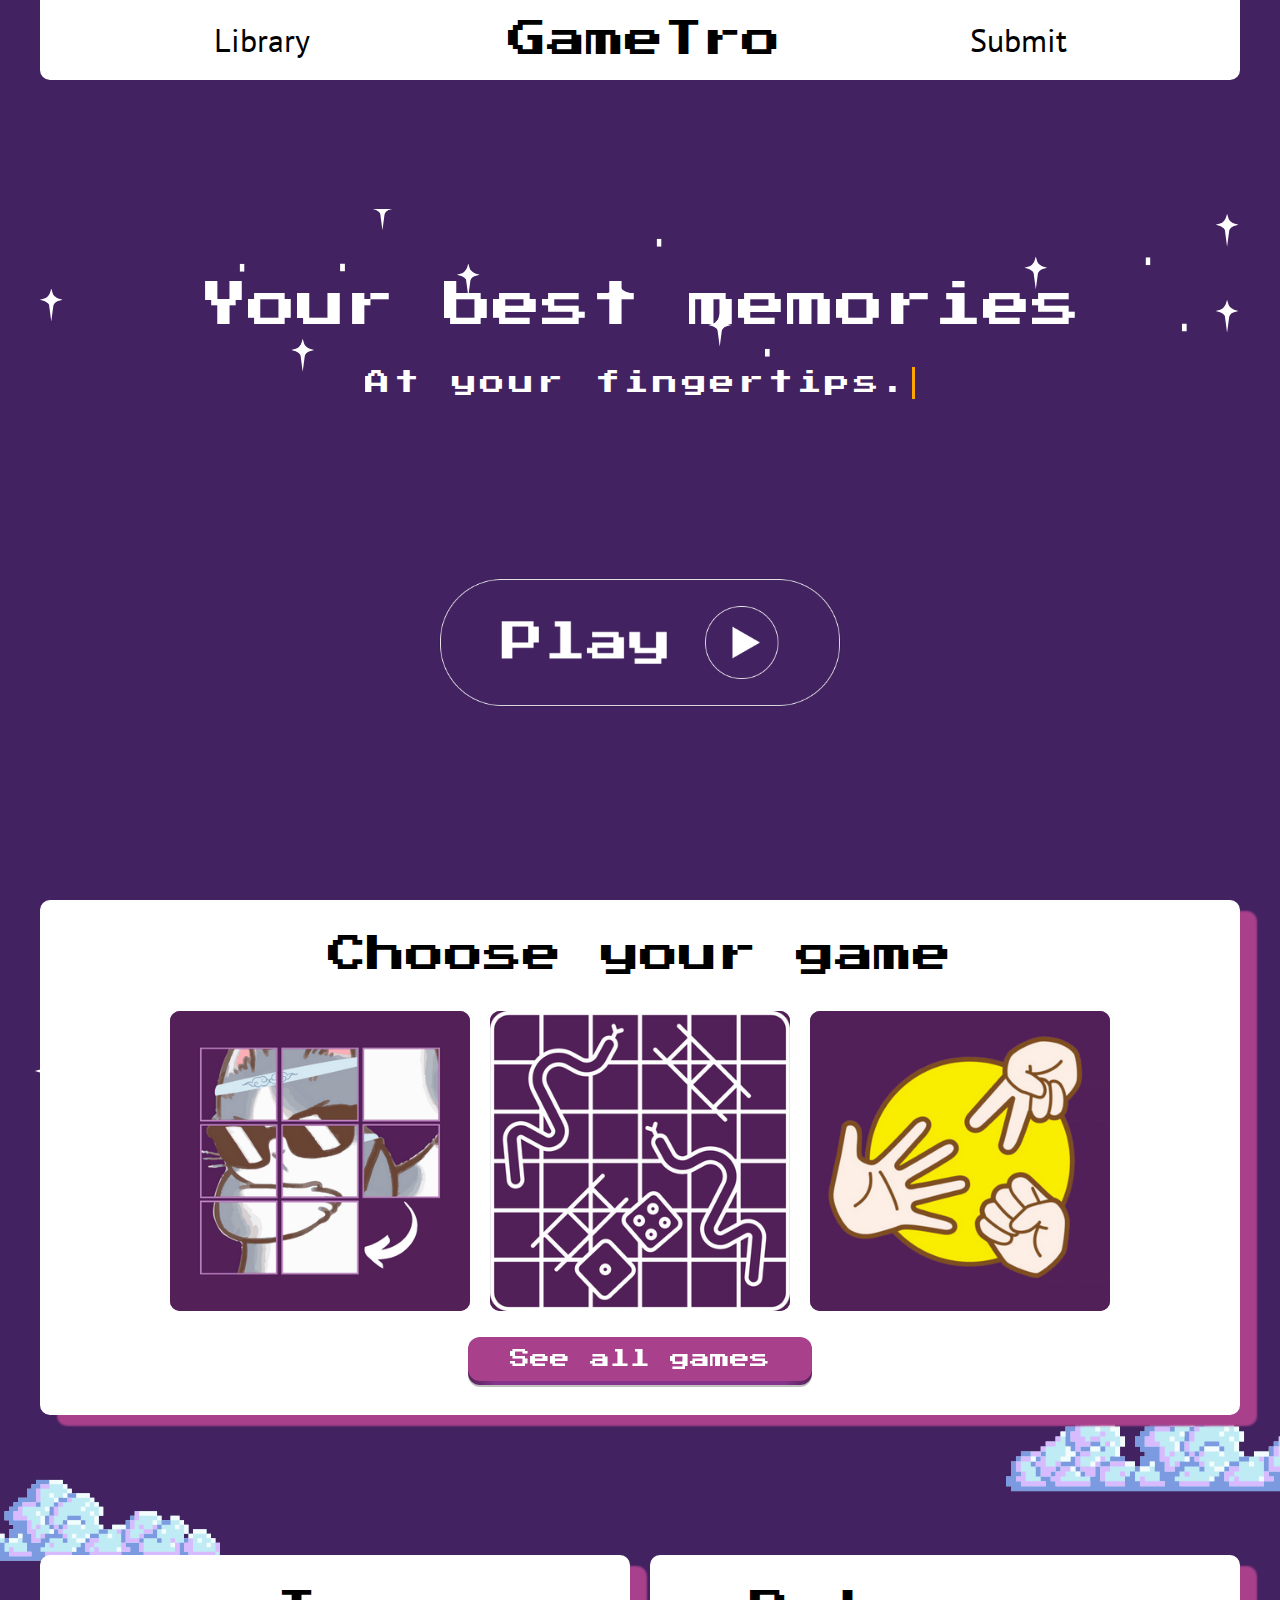
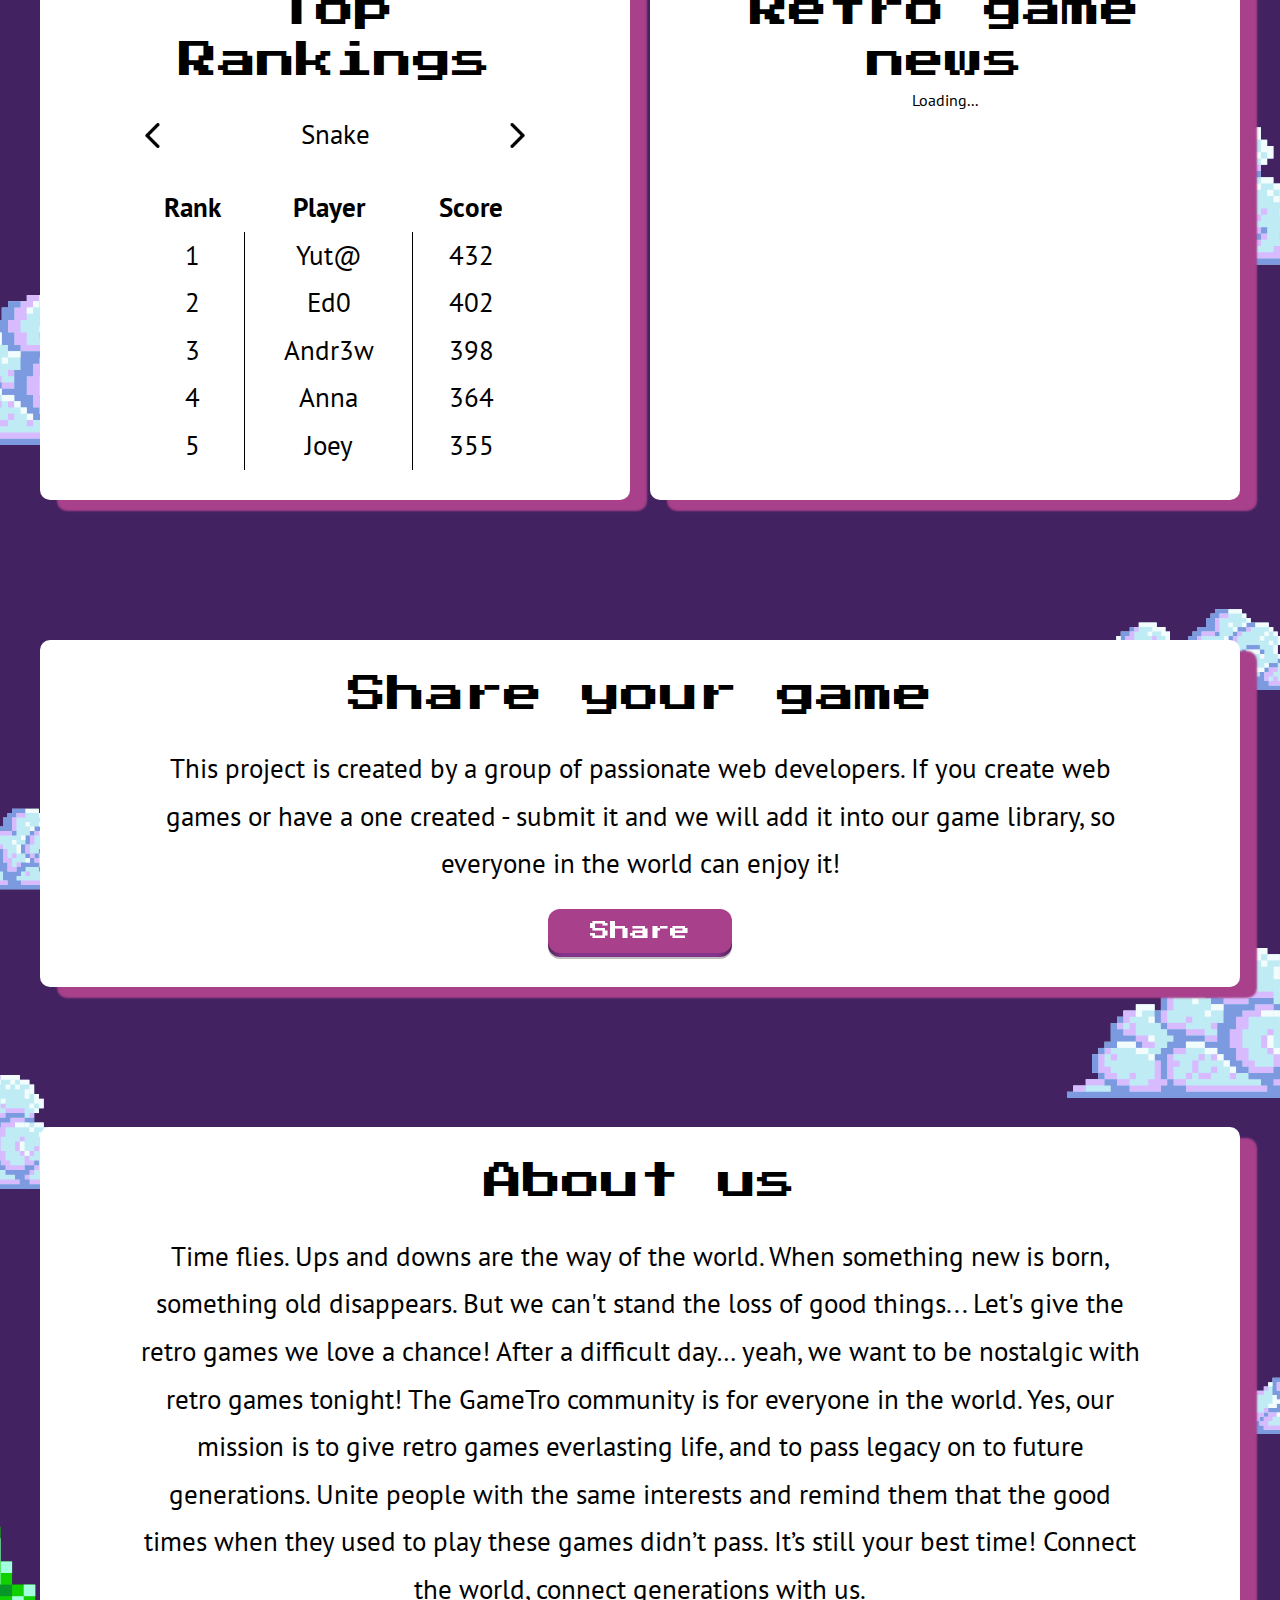
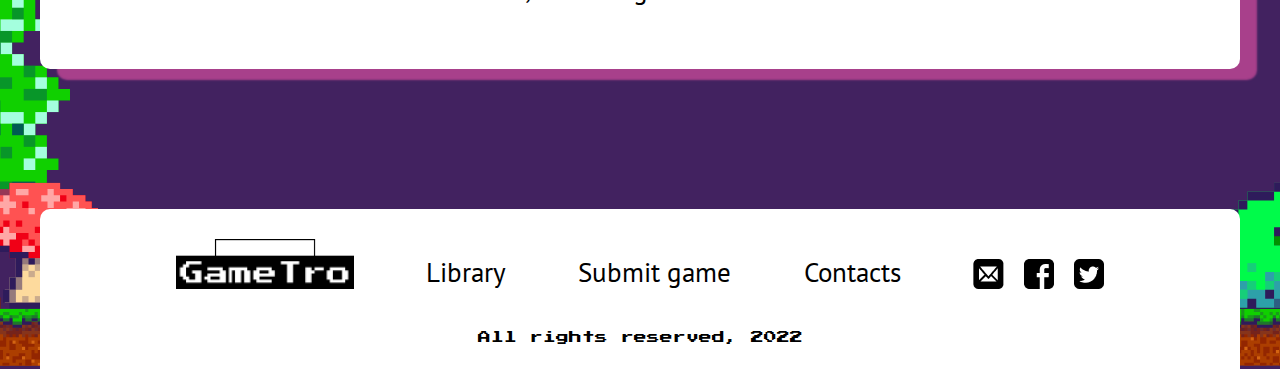
<file: index.html>
<!DOCTYPE html>
<html lang="en">

<head>
    <meta charset="UTF-8">
    <meta http-equiv="X-UA-Compatible" content="IE=edge">
    <meta name="viewport" content="width=device-width, initial-scale=1">
    <!-- AUTHORS -->
    <meta name="email" content="mois0044@algonquinlive.com">
    <meta name="author1" content="Eduardo Manotas">
    <meta name="author2" content="Yuta Akeno">
    <meta name="author3" content="Andriy Moiseyenko">
    <!-- FONTS -->
    <link rel="preconnect" href="https://fonts.googleapis.com">
    <link rel="preconnect" href="https://fonts.gstatic.com" crossorigin>
    <link href="https://fonts.googleapis.com/css2?family=PT+Sans:wght@400;700&family=Press+Start+2P&display=swap"
        rel="stylesheet">
    <!-- CSS -->
    <link rel="stylesheet" href="style.css">
    <title>Main | GameTro</title>

    <script src="./allGames_index.js" defer></script>

</head>

<body>

    <div class="container">
        <!-- Navigation bar -->

        <nav class="header">

            <!-- Hamburger icon -->
            <input class="side-menu" type="checkbox" id="side-menu" />
            <label class="hamb" for="side-menu"><span class="hamb-line"></span></label>
            <ul class="navigation">
                <!-- Menu for PC -->
                <li class=" nav-pc"><a class="hover-scale" href="library.html">Library</a></li>
                <li> <a href="index.html" class="logo">
                        <h2>GameTro</h2>
                    </a></li>
                <li class=" nav-pc"><a class="hover-scale" href="contact.html">Submit</a></li>
            </ul>

            <!-- Menu for Mobile-->
            <div class="nav">
                <ul class="menu">

                    <li><a class="hover-scale text-large" href="library.html">Library</a></li>

                    <li><a class="hover-scale text-large" href="contact.html">Submit</a></li>

            </div>
            </ul>
        </nav>
        <!-- Site body -->
        <main>
            <div class="all-screen">
                <h1 id="landing--first-row">Your best memories</h1>
                <h4 id="landing-typed">At your fingertips.</h4>
                <div id="pulse-play-button">
                    <a href="library.html"><img id="landing--play-button" src="images/play-button.png"
                            alt="play button"></a>
                </div>
            </div>
            <div class="wide-box shadow-pc">
                <h2>Choose your game</h2>
                <div class="box-row">
                    <div class="box-row-element">
                        <!-- ALL LINKS NOW LEAD TO THE SAME PAGE. ADD JS -->
                        <a href="play.html" id="puzzleGame">
                            <img src="images/game-puzzle.png" alt="puzzle game image">
                        </a>
                    </div>
                    <div class="box-row-element">
                        <a href="play.html" id="snakeGame">
                            <img src="images/game-snake.png" alt="snake game image">
                        </a>
                    </div>
                    <div class="box-row-element">
                        <a href="play.html" id="rockGame">
                            <img src="images/game-stone.png" alt="stone game image">
                        </a>
                        <!--  -->
                    </div>
                </div>
                <a href="library.html">
                    <button class="pushable">
                        <span class="shadow"></span>
                        <span class="edge"></span>
                        <span class="front">
                            See all games
                        </span>
                    </button>
                </a>
            </div>
            <div class="half-boxes-container">
                <div class="half-box shadow-pc">
                    <h2>Top Rankings</h2>
                    <div class="game-selector">
                        <img src="images/arrow.png" alt="arrow left" id="left-arrow">
                        <p class="text-large" id="gameName-Ranking">Snake</p>
                        <img src="images/arrow.png" alt="arrow right" id="right-arrow">
                    </div>
                    <div class="table">
                        <table>
                            <thead>
                                <tr>
                                    <th>Rank</th>
                                    <th>Player</th>
                                    <th>Score</th>
                                </tr>
                            </thead>
                            <tbody>
                                <tr>
                                    <td>1</td>
                                    <td>Yut@</td>
                                    <td>432</td>
                                </tr>
                                <tr>
                                    <td>2</td>
                                    <td>Ed0</td>
                                    <td>402</td>
                                </tr>
                                <tr>
                                    <td>3</td>
                                    <td>Andr3w</td>
                                    <td>398</td>
                                </tr>
                                <tr>
                                    <td>4</td>
                                    <td>Anna</td>
                                    <td>364</td>
                                </tr>
                                <tr>
                                    <td>5</td>
                                    <td>Joey</td>
                                    <td>355</td>
                                </tr>
                            </tbody>
                        </table>
                    </div>

                </div>
                <div class="half-box shadow-pc">
                    <h2>Retro game news</h2>

                    <span id="loading">Loading...</span>
                    <div id="news">
                        <!-- API OUTPUT -->
                    </div>
                </div>
            </div>

            <div class="wide-box shadow-pc">
                <section>
                    <h2>Share your game</h2>

                    <p class="text-large">This project is created by a group of passionate web developers.
                        If you create web games or have a one created - submit it and we will add it into our game
                        library, so everyone in the world can enjoy it!</p>
                </section>
                <a href="contact.html">
                    <button class="pushable">
                        <span class="shadow"></span>
                        <span class="edge"></span>
                        <span class="front">
                            Share
                        </span>
                    </button>
                </a>
            </div>
            <div class="wide-box shadow-pc">
                <section>
                    <h2>About us</h2>
                    <p class="text-large">Time flies. Ups and downs are the way of the world. When something new is
                        born, something old disappears. But we can't stand the loss of good things... Let's give the
                        retro games we love a chance!
                        After a difficult day… yeah, we want to be nostalgic with retro games tonight!
                        The GameTro community is for everyone in the world.
                        Yes, our mission is to give retro games everlasting life, and to pass legacy on to future
                        generations. Unite people with the same interests and remind them that the good times when they
                        used to play these
                        games didn’t pass. It’s still your best time!
                        Connect the world, connect generations with us.</p>
                </section>
            </div>
        </main>
        <!-- Footer -->
        <footer>
            <div class="footer-flexbox">
                <a href="index.html">
                    <img src="images/logo.png" alt="GameTro Logo">
                </a>

                <a href="library.html" class="text-large">Library</a>
                <a href="contact.html" class="text-large">Submit game</a>
                <a href="contact.html#contactSection" class="text-large">Contacts</a>

                <div id="footer-socials">

                    <a href="mailto:amoiseyenko@ukr.net?subject=Inquiry%20from%20website" target="_blank"
                        rel="noopener noreferrer">
                        <img src="images/email.png" alt="email logo">
                    </a>
                    <a href="https://www.facebook.com/" target="_blank" rel="noopener noreferrer">
                        <img src="images/facebook.png" alt="facebook logo">
                    </a>
                    <a href="https://www.twitter.com" target="_blank" rel="noopener noreferrer">
                        <img src="images/twitter.png" alt="twitter logo">
                    </a>
                </div>
            </div>
            <div id="copyright">
                <h5 class="text_small">All rights reserved, 2022</h5>
            </div>
        </footer>
    </div>

    <script src="./gameApi/gameApi.js"></script>
</body>

</html>
</file>
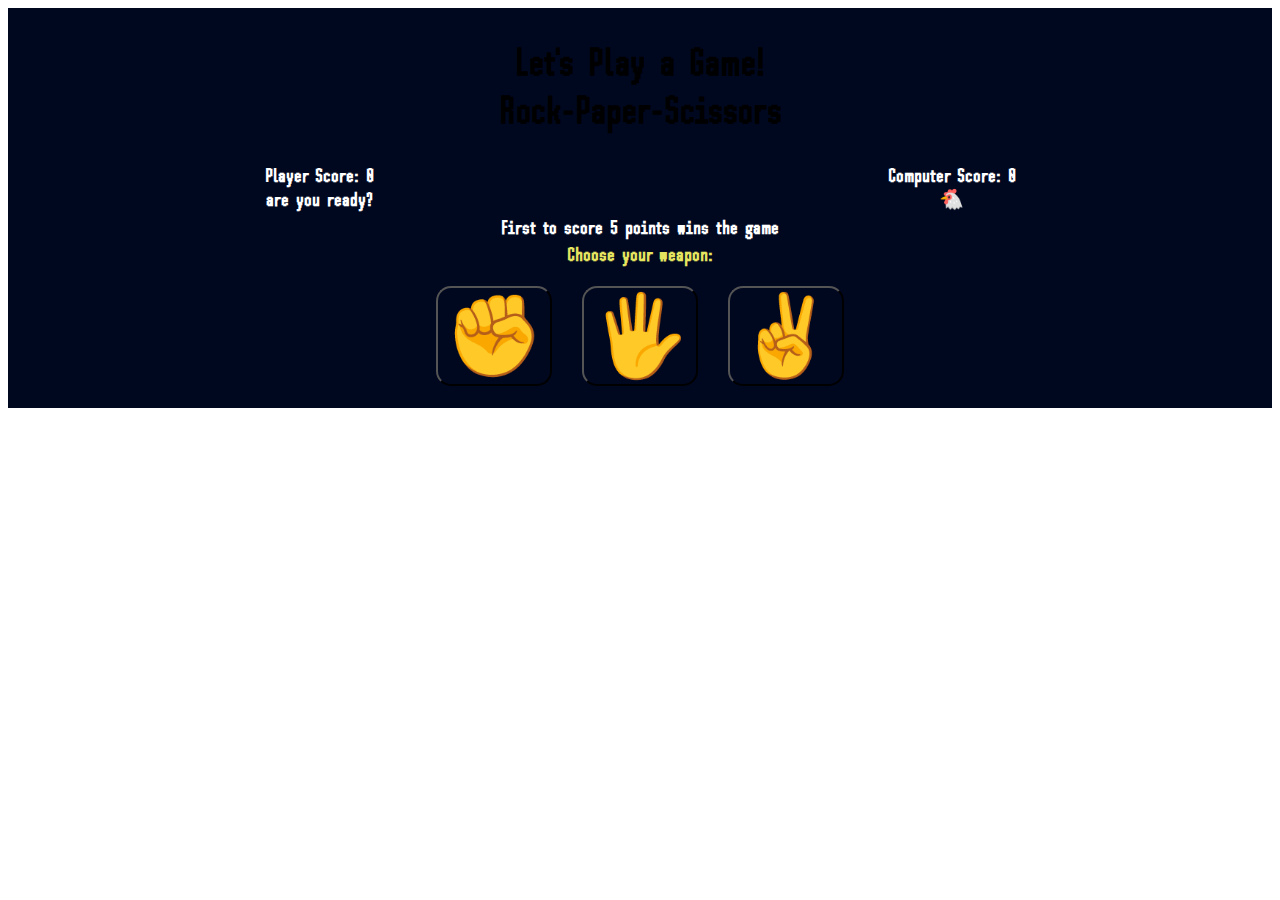
<file: Rock-Papper-Scissors/Index.html>
<!DOCTYPE html>
<html lang="en">
<head>
    <meta charset="UTF-8">
    <meta http-equiv="X-UA-Compatible" content="IE=edge">
    <meta name="viewport" content="width=device-width, initial-scale=1.0">
    <title>Rock-Paper-Scissors</title>
    <link rel="stylesheet" href="styleRPS.css">
</head>
<body >


    <section class="game-container">
    <div>
    <h1> Let's Play a Game! <br>  Rock-Paper-Scissors</h1>
    </div>


    
    <div id="scores">
        <div id="player">
            <div id="playerScore"></div>
            <div id="playerPlayed">are you ready?</div>
        </div>
        <div id="computer">
            <div id="computerScore"></div>
            <div id="computerPlayed">🐔</div>
        </div>
    </div>

    <div id="result">First to score 5 points wins the game</div> 

    <div class="gameContainer">
        <span class="choose"> Choose your weapon:</span>
    <div id="buttons">
    <button id="rock">✊</button>
    <button id="paper">🖐</button>
    <button id="scissor">✌️</button>
    </div>


    

<div class="overlay">
    <div class="modal">
    <div class= "finalResult"></div>
    <div class="text-box">
        <a href="#" class="btn btn-white btn-animate">Play again</a>
    </div>
</div>

</section>

<script src="script.js" >  </script>
</body>
</html>
</file>
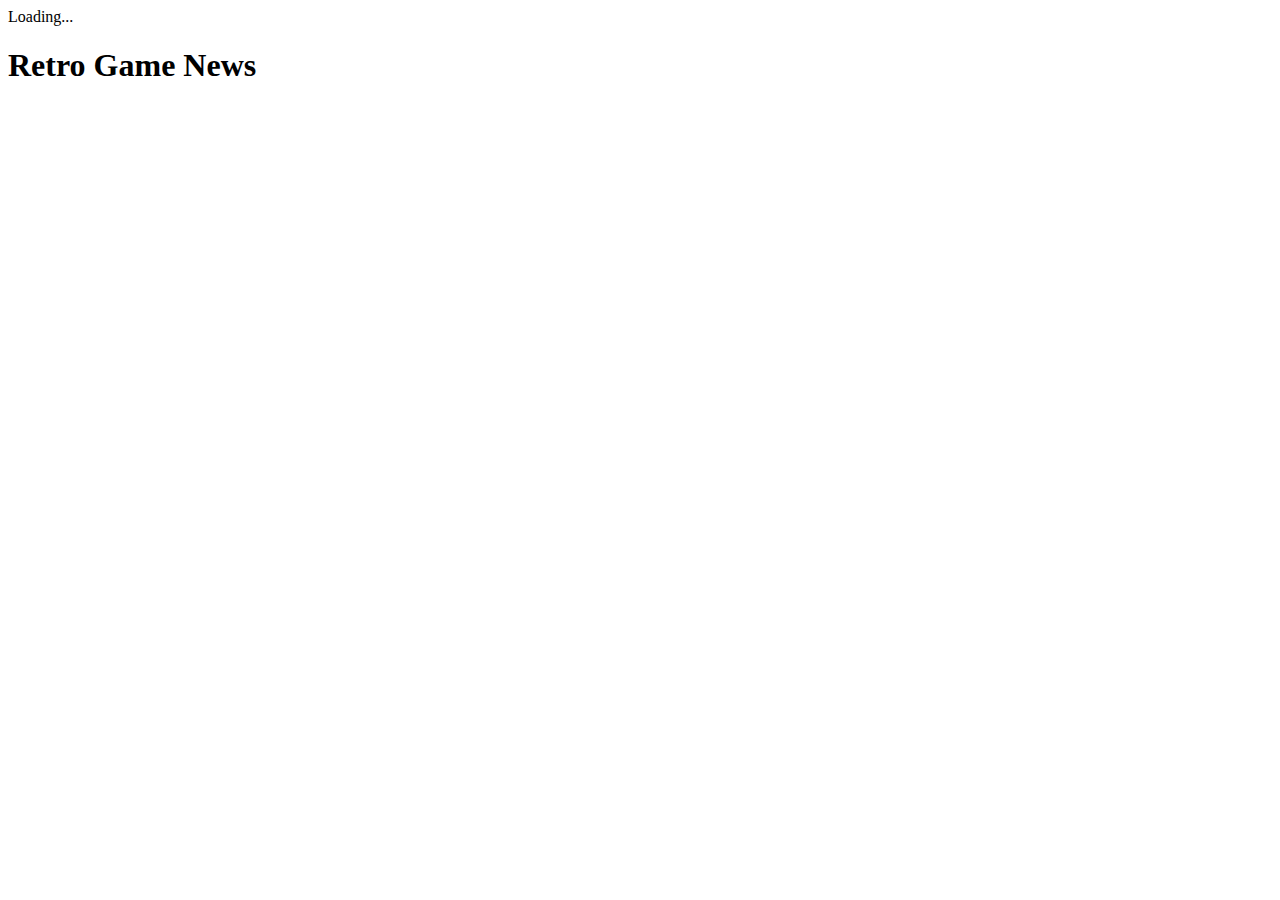
<file: gameApi/gameApi.html>
<!DOCTYPE html>
<html lang="en">
    <head>
        <meta charset="UTF-8" />
        <meta name="viewport" 
              content="width=device-width, initial-scale=1.0" />
        <title>Document</title>
    </head>
    <body>
        <!-- Here a loader is created which 
             loads till response comes -->
        <div class="d-flex justify-content-center">
            <div class="spinner-border" 
                 role="status" id="loading">
                <span class="sr-only">Loading...</span>
            </div>
        </div>
        <h1>Retro Game News</h1>
        <!-- table for showing data -->
        <table ></table>
        

        <script src="./gameApi.js"></script>
    </body>
</html>
</file>
<file: Rock-Papper-Scissors/styleRPS.css>
@font-face {
    font-family: 'pixel';
    src: url(SHPinscher-Regular.otf);
}

.game-container {
    display: flex;
    flex-direction: column;
    justify-content: space-around;
    font-family: pixel, sans-serif;
    background-color: rgb(0, 8, 32);
    font-weight: bold;
    font-size: 20px;
    text-align: center;
    /* margin-bottom: 100px; */
    height: 400px;
    /* width: 100%; */

}


/* h1 {
    font-size: 50px;
    margin: 0em 0em;
    padding: 40px 0px;
    color :rgb(229, 229, 96);
    background-color: rgb(17, 24, 45);
    width: 100%;
} */

#scores {
    display: flex;
    flex-direction: row;
    justify-content: space-around;
    gap: 1px;
    color: #fff;
    font-size: 20px;
}




.gameContainer {
    /* width: 100%;
    height: 100%; */
    display: flex;
    flex-direction: column;
    justify-content: center;
    align-items: center;
}

.choose {
    font-size: 1em;
    color: rgb(229, 229, 96);
}

#buttons {
    /* width: 100%;
    height: 100%; */
    display: flex;
    flex-direction: row;
    justify-content: center;
    align-items: center;
    gap: 30px;
    padding: 1em 1em;
}

#rock, #paper, #scissor {
    font-size: 4em;
    background-color: transparent;  
    border-radius: 15px;
}

#rock:hover, #paper:hover, #scissor:hover {
    background-color: #777;
    color: #fff;
}


#result {
    /* padding: 1em 1em; */
    color: white;
    /* font-size: 2em; */
}

.finalResult {
    margin: 20px;
    color: white;
    font-size: 20px;
}




.btn:link,
.btn:visited {
    text-transform: uppercase;
    text-decoration: none;
    padding: 15px 40px;
    display: inline-block;
    border-radius: 100px;
    transition: all .2s;
    text-align: center;
    
    
}

.btn:hover {
    transform: translateY(-3px);
    box-shadow: 0 10px 20px rgba(0, 0, 0, 0.2);
}

.btn:active {
    transform: translateY(-1px);
    box-shadow: 0 5px 10px rgba(0, 0, 0, 0.2);
}

.btn-white {
    background-color: #fff;
    color: #777;
}

.btn::after {
    content: "";
    display: inline-block;
    height: 100%;
    width: 100%;
    border-radius: 100px;
    position: absolute;
    top: 0;
    left: 0;
    z-index: -1;
    transition: all .4s;
}





.btn-animated {
    animation: moveInBottom 5s ease-out;
    animation-fill-mode: backwards;
}

@keyframes moveInBottom {
    0% {
        opacity: 0;
        transform: translateY(30px);
    }

    100% {
        opacity: 1;
        transform: translateY(0px);
    }
}



.overlay {
    position: fixed; /* Positioning and size */
    top: 0;
    left: 0;
    width: 100vw;
    height: 100vh;
    background-color: rgba(128,128,128,0.5); /* color */
    display: none; /* making it hidden by default */
  }

  .modal {
    position: fixed; /* positioning in center of page */
    top: 50vh;
    left: 50vw;
    transform: translate(-50%,-50%);
    height: 150px; /* size */
    width: 300px;
    background-color: gray; /* background color */
    border-radius: 25px;
  }
</file>
<file: style.css>
/*  WELCOME TO GAMETRO
 *********************/


/***********************************************************************
 *  RESETS AND GENERAL STYLES, VARIABLES
 **********************************************************************/
* {
    margin: 0;
    padding: 0;
    border: 0;
    outline: 0;
    font-size: 100%;
    vertical-align: baseline;
    background: transparent;
}

/* Color styles */
:root {
    --yellow: #EFE957;
    --lite-pink: #F9BFF2;
    ---blue: #215EE7;
    ---purple: #A8408B;
    --purple-faded: #a8408baa;
    --eggplant: #532158;
    --deeppurple: #422260;
    --text: #000000;
    --fill: #FFFFFF;
}

/* Text-size styles */
html {
    font-size: 16px;
}

body {
    font-family: 'PT Sans', sans-serif;
    font-weight: 400;
    font-size: 16px;
    line-height: 1.75;
    color: #000000;
}

h1,
h2,
h3,
h4,
h5 {
    font-family: 'Press Start 2P', sans-serif;
    font-weight: 400;
    line-height: 1.3;
}

h1 {
    margin-top: 0;
    font-size: 3.052rem;
}

h2 {
    font-size: 2.441rem;
}

h3 {
    font-size: 1.953rem;
}

h4 {
    font-size: 1.563rem;
}

h5 {
    font-size: 1.25rem;
}

small,
.text_small {
    font-size: 0.8rem;
}

.text-large {
    font-size: 1.7rem;
}

.text-accent {
    font-family: "Press Start 2P", sans-serif;
}


/***********************************************************************
 *  NAVIGATION BAR
 **********************************************************************/
/* this approach is taken from https://blog.logrocket.com/create-responsive-mobile-menu-with-css-no-javascript/ but very heavily changed and modified.
We built this menu for mobile-first. It has two anchor tags for a wide screen and two for the mobile version. 
With the media quesies we display ones and hide the others. 
Nav bar also uses checkbox trick instead of JS.  */

nav a {
    text-decoration: none;
}

nav ul {
    list-style: none;
}

.header {
    width: 100%;
    background-color: var(--fill);
    border-bottom-left-radius: 10px;
    border-bottom-right-radius: 10px;
    height: 80px;
}

.logo {
    display: inline-block;
    color: var(--text);
    font-size: 2rem;
    margin-left: 10px;
    padding: 15px;
}

ul.navigation {
    list-style: none;
    text-align: center;
    display: flex;
    height: 100%;
    flex-direction: row;
    justify-content: space-evenly;
    align-items: center;

}

.nav-pc {
    display: none;
}

.header ul li a {
    display: inline-block;
    font-size: 2rem;
    text-decoration: none;
    color: #000000;
    transition: all .2s ease-in-out;
}

.hover-scale:hover {
    /* this class is needed so only side links are scaling */
    transform: scale(1.1);
}

.header ul li a:hover {
    color: var(--eggplant);
}

/* Nav menu */
.nav {
    width: 100%;
    height: 60px;
    /* position: fixed; 
    w/out this you can scroll freely, but look is worse. JS is needed to close with scroll*/
    background-color: var(--fill);
    overflow: hidden;

}

/* Setting of the drop down menu. It was needed to make it shorter and lay items in a row to fit all pages. */
.menu {
    display: flex;
    justify-content: space-around;
    align-items: center;
    height: 100%;

}

.menu a {
    display: block;
    color: var(--text);
}

.menu a:hover {
    background-color: var(--purple-faded);
}

/* this mobile part is not displayed by delault */
.nav {
    max-height: 0;
    max-width: 100%;
    transition: max-height .5s ease-out;
    border-bottom-left-radius: 10px;
    border-bottom-right-radius: 10px;
    display: none;
}

/* Menu Icon */
.hamb {
    cursor: pointer;
    float: right;
    padding: 40px 20px;
}

/* Style label tag */

.hamb-line {
    background: var(--text);
    display: block;
    height: 2px;
    position: relative;
    width: 24px;

}

/* Style span tag for hamburger */

.hamb-line::before,
.hamb-line::after {
    background: var(--text);
    content: '';
    display: block;
    height: 100%;
    position: absolute;
    transition: all .2s ease-out;
    width: 100%;
}

.hamb-line::before {
    top: 5px;
}

.hamb-line::after {
    top: -5px;
}

.side-menu {
    display: none;
}

/* Toggle menu icon */
.side-menu:checked~.nav {
    display: block;
    max-height: 150px;

}

.side-menu:checked~.hamb .hamb-line {
    background: transparent;
}

.side-menu:checked~.hamb .hamb-line::before {
    transform: rotate(-45deg);
    top: 0;
}

.side-menu:checked~.hamb .hamb-line::after {
    transform: rotate(45deg);
    top: 0;
}

/* wide screen settings */
@media (min-width: 768px) {

    /* two side buttons are displayed only on a wide screen */
    .nav-pc {
        display: inline-block;
    }

    /*  */
    .nav {
        max-height: none;
        width: 100%;
        top: 0;
        position: relative;
        float: right;
        background-color: transparent;
        display: none;
    }

    .menu li {
        float: left;
    }

    .menu a:hover {
        background-color: transparent;
        color: var(--fill);

    }

    .hamb {
        display: none;
    }
}


/***********************************************************************
 *  FOOTER
 **********************************************************************/
footer {
    border-top-left-radius: 10px;
    border-top-right-radius: 10px;
    /* position: absolute; */
    bottom: 0;
    width: 100%;
    box-sizing: border-box;
    padding: 30px 100px;
    height: 160px;
}

div.footer-flexbox {

    display: flex;
    justify-content: space-around;
    align-items: end;

}

div.footer-flexbox>a:first-child img {
    height: 50px;
}

div.footer-flexbox a {
    text-decoration: none;
    color: #000000;
    cursor: pointer;
    transition: all .3s ease-out;
    display: inline-block;
}

div.footer-flexbox a:hover {
    color: var(--eggplant);
    transform: scale(1.05);
}

div#footer-socials {
    display: flex;
    align-self: end;
    justify-self: center;
    gap: 20px;
}

div#copyright {
    display: flex;
    height: 50px;
    justify-content: center;
    align-items: end;
}

footer h5 {
    text-align: center;
}

/***********************************************************************
 *  INDEX PAGE STYLE and CONTAINER LAYOUTS
 **********************************************************************/

body {
    background-image: url(images/background.png);
    width: 100%;
    /* height: 3360px; */
    background-repeat: no-repeat;
    background-position: center bottom;
    background-color: var(--deeppurple);

}

div.container {
    max-width: 1200px;
    margin-left: auto;
    margin-right: auto;
    min-height: 100%;
    position: relative;
}

nav,
div.wide-box,
div.half-box,
footer {
    background-color: var(--fill);
}

/* BOXES SETTINGS */
div.wide-box {
    height: auto;
    margin: 0 auto;
    border-radius: 10px;
    margin-bottom: 140px;
    text-align: center;
    /* two next properties work together */
    box-sizing: border-box;
    padding: 30px 100px;
}

div.half-box {
    width: 590px;
    height: auto;
    border-radius: 10px;
    margin-bottom: 140px;
    text-align: center;
    /* two next properties work together */
    box-sizing: border-box;
    padding: 30px 100px;


}

div.half-boxes-container {
    display: flex;
    justify-content: center;
    margin: 0 auto;
    height: auto;
    flex-wrap: wrap;
    gap: 20px;
    /* gap and just.-cont.: center allows to wrap well in mobile v. Don't change 1 properties w/out the other */
}

h2+p,
article p {
    margin: 25px 0;
}

.shadow-pc {
    box-shadow: 17px 11px 2px 0px var(---purple);
    /* #236EFFCC; */
}

.shadow-mobile {
    box-shadow: 7px 6px 4px 0px var(---purple);
}

/* BUTTON */
/* Idea for this button is taken from https://www.joshwcomeau.com/animation/3d-button/ 
Nothing is just copied. Everything is studied before implementing*/
.pushable {
    position: relative;
    border: none;
    background: transparent;
    padding: 0;
    cursor: pointer;
    outline-offset: 4px;
    /* for those, who navigate with a keyboard */
    transition: filter 250ms;
}

.shadow {
    position: absolute;
    top: 0;
    left: 0;
    width: 100%;
    height: 100%;
    border-radius: 12px;
    background: hsl(0deg 0% 0% / 0.25);
    will-change: transform;
    /* make animation hardwareaccelerated */
    transform: translateY(2px);
    transition:
        transform 600ms cubic-bezier(.3, .7, .4, 1);
}

.edge {
    position: absolute;
    top: 0;
    left: 0;
    width: 100%;
    height: 100%;
    border-radius: 12px;
    /* so corners are darker */
    background: linear-gradient(to left,
            var(--eggplant) 0%,
            #84358b 8%,
            #84358b 92%,
            var(--eggplant) 100%);
}

.front {
    display: block;
    font-family: 'Press Start 2P', sans-serif;
    position: relative;
    padding: 12px 42px;
    border-radius: 12px;
    font-size: 1.25rem;
    color: white;
    /* background: hsl(345deg 100% 47%); */
    background: var(---purple);
    will-change: transform;
    transform: translateY(-4px);
    transition:
        transform 600ms cubic-bezier(.3, .7, .4, 1);
}

.pushable:hover {
    filter: brightness(110%);
}

.pushable:hover .front {
    transform: translateY(-6px);
    transition:
        transform 250ms cubic-bezier(.3, .7, .4, 1.5);
}

.pushable:active .front {
    transform: translateY(-2px);
    transition: transform 34ms;
}

.pushable:hover .shadow {
    transform: translateY(4px);
    transition:
        transform 250ms cubic-bezier(.3, .7, .4, 1.5);
}

.pushable:active .shadow {
    transform: translateY(1px);
    transition: transform 34ms;
}

.pushable:focus:not(:focus-visible) {
    outline: none;
    /* hide the outline when the button is focused and the user is using a pointer device */
}

/***********************************************************************
 *  LANDING IMAGE & all animations
 **********************************************************************/
div.all-screen {
    height: calc(100vh - 80px);
    /* 100% of the screen minus the height of the nav bar */
    width: 100%;
    display: flex;
    flex-direction: column;
    justify-content: center;
    align-items: center;
}

h1#landing--first-row {
    text-align: center;
}

div#pulse-play-button {
    /* this element has exactly the same size as the button and serves as a background (to separate stars) and as an animated object */
    background-color: var(--deeppurple);
    margin-top: 20vh;
    border-radius: 85px;
    width: 400px;
    height: 127px;
    animation: pulse 2s infinite;
    box-shadow: 0px 0px 1px 1px #0000001a;
}

div#pulse-play-button:hover {
    animation: pulse-short .35s infinite;
}

@keyframes pulse {
    0% {
        box-shadow: 0 0 0 0px rgba(255, 255, 255, 0.2);
    }

    100% {
        box-shadow: 0 0 5px 40px rgba(255, 255, 255, 0);
    }
}

@keyframes pulse-short {
    0% {
        box-shadow: 0 0 0 0px rgba(255, 255, 255, 0.5);
    }

    100% {
        box-shadow: 0 0 10px 15px rgba(255, 255, 255, 0);
    }
}

img#landing--play-button {
    width: 400px;
    height: 127px;
    -webkit-user-select: none;
    /* Safari */
    -ms-user-select: none;
    /* IE 10 and IE 11 */
    user-select: none;
}

@keyframes fadeIn {
    0% {
        opacity: 0;
    }

    100% {
        opacity: 1;
    }
}

h1#landing--first-row {
    display: block;
    color: var(--fill);
    margin-bottom: 30px;
    animation: fadeIn 1s cubic-bezier(1, 0.01, 0.29, 1.56);
}

/* idea for typed text is taken from https://css-tricks.com/snippets/css/typewriter-effect/ */
h4#landing-typed {
    color: var(--fill);
    overflow: hidden;
    /* Ensures the content is not revealed until the animation */
    border-right: .15em solid orange;
    /* The typwriter cursor */
    white-space: nowrap;
    /* Keeps the content on a single line */
    margin: 0 auto;
    /* Gives that scrolling effect as the typing happens */
    letter-spacing: .15em;
    /* Adjust as needed */
    animation:
        typing 2s steps(40, end),
        blink-caret .75s step-end infinite;
}

/* The typing effect */
@keyframes typing {
    from {
        width: 0
    }

    to {
        width: 550px
    }

    /* change the width if you change the text in HTML */
}

/* The typewriter cursor effect */
@keyframes blink-caret {

    from,
    to {
        border-color: transparent
    }

    50% {
        border-color: var(--lite-pink);
    }
}

/* GAME ROW BOX
 *********************/
div.box-row {
    display: flex;
    justify-content: center;
    align-items: center;
    flex-wrap: wrap;
    gap: 20px;
    margin: 30px 0;
    height: auto;
}

div.box-row-element {
    background-color: var(--eggplant);
    border-radius: 10px;
    width: 300px;
    height: 300px;
    transition: all 0.3s ease-in-out;
}

div.box-row-element:hover {
    transform: scale(1.05);
}

div.box-row-element img {
    width: 300px;
    height: 300px;
    border-radius: 10px;
}

/* RANK TABLE SETTINGS
 *********************/
table {
    width: 100%;
    border-collapse: collapse;
    margin: 0 auto;
    text-align: center;
    vertical-align: middle;
}

tr td:nth-child(-n+2) {
    border-right: 1px solid black;
}

.table table tr td,
.table table tr th {
    font-size: 1.7rem;
}

div.game-selector {
    margin: 25px 0;
    width: 100%;
    display: flex;
    justify-content: space-between;
    align-items: center;
}

img#right-arrow {
    transform: rotate(180deg);
}

div.game-selector img {
    width: 25px;
    height: 25px;
    cursor: pointer;
}

/* NEWS API STYLE
 *********************/
div#news {
    max-height: 400px;
    overflow-y: scroll;
    overscroll-behavior: contain;
    /* prop. stops the scroll further once scrolled to the end */
    margin-top: 25px;
}

div#news {
    padding-right: 10px;
    /* space for scroller */
    text-align: start;
}

a.news-article {
    text-decoration: none;
    color: var(--fill);
    font-size: 1.5rem;
    display: block;
    background-color: var(---purple);
    border-radius: 10px;
    padding-left: 10px;
}

div#news a.news-article:hover {
    box-shadow: 7px 6px 4px 0px var(--lite-pink);
}

p.news-source {
    padding: 0 0 10px 20px;
    font-family: 'Press Start 2P', 'PT Sans', cursive;
}

/***********************************************************************
/***********************************************************************
 *  PLAY PAGE STYLES
 **********************************************************************
 **********************************************************************/

div.margin-top

/* to keep first box from the nav bar - add this class*/
    {
    margin-top: 90px;
}

div.play-container {
    display: flex;
    justify-content: space-between;
    align-items: end;
    /* flex-wrap: wrap; */
    gap: 20px;
    margin: 30px 0;
    height: auto;
}

div#gameCanvas {
    width: 400px;
    height: 400px;
    /* background-color: gray; */
}

span#mobileError {
    display: none;
    box-sizing: border-box;
    background-color: var(--eggplant);
    border-radius: 10px;
    color: var(--fill);
    width: 100%;
    height: fit-content;
    padding: 20px;
    font-family: 'Press Start 2P', 'PT Sans', cursive;
    font-size: 1.2rem;

}

/* Replay button */
p#btnReplay {
    cursor: pointer;
    background-color: var(---purple);
    border-top-left-radius: 10px;
    border-top-right-radius: 10px;
    color: var(--fill);
    font-family: 'Press Start 2P', 'PT Sans', cursive;
    transition: all 0.2s ease-out;
}

p#btnReplay:hover {
    background-color: var(--purple-faded);
    color: var(--text);
}

/* Background and like button */
div#backgroundChange,
div#like-container {
    display: flex;
    flex-direction: column;
    align-items: center;
}



input[type="color"] {
    width: 100%;
    height: 100px;
    border-radius: 10px;
    border: 1px solid black;
    background-color: var(---purple);
    padding: 5px;
    margin-bottom: 10px;
}

/* Background and like buttons */
img#fillBtn,
img#likeBtn {
    cursor: pointer;
    border-radius: 10px;
    box-shadow: 0px 7px 0px 0px var(--eggplant);
    transition: all 0.2s ease-out;

}

img#remove-bkg {
    margin-bottom: 10px;
}

input[type="color"],
img#remove-bkg {
    display: none;
    cursor: pointer;
}

img#fillBtn:hover,
img#likeBtn:hover {
    transform: translateY(-2px);
    box-shadow: 0px 9px 0px 0px var(--eggplant);
}

img#fillBtn:active,
img#likeBtn:active {
    transform: translateY(6px);
    box-shadow: 0px 1px 0px 0px var(--purple-faded);
}

span#like-num {
    font-size: 1.5rem;
    font-family: 'Press Start 2P', 'PT Sans', cursive;
}

/* Live score */
div#gameScoreContainer {
    height: 100px;
    width: 235px;
    background-color: var(---purple);
    border-radius: 10px;
    display: flex;
    justify-content: end;
    align-items: center;
    gap: 5px;
    font-size: 1.0rem;
    font-family: 'Press Start 2P', 'PT Sans', cursive;
    color: var(--fill);
}

div#gameScoreContainer span#gameScore {
    background-color: var(--deeppurple);
    box-sizing: border-box;
    font-size: 2rem;
    height: 100%;
    padding: 22.5px 11px;
    border-radius: 10px;
    /* pre set width to fit 3 numbers */
    /* width: 95.29px; */
}

div#gameScoreContainer p#scoreText {
    margin-right: auto;
    margin-left: 10px;
}

.all-rankings-contaner {
    display: flex;
    justify-content: space-between;
    align-items: end;
    flex-wrap: wrap;
    gap: 20px;
    margin: 30px 0;
    height: auto;
}

div.all-rankings-contaner table {
    max-width: 400px;

}

/* Pop up modal */
div.wb-overlay,
div.welcome-overlay {
    position: fixed;
    top: 0;
    left: 0;
    width: 100vw;
    height: 100vh;
    background-color: hsla(0, 0%, 50%, 0.509);
    z-index: 1;

}

div.welcome-overlay {
    display: none;
}

div.wb-overlay {
    display: none;
}

div.wb-modal,
div.welcome-modal {
    box-sizing: border-box;
    position: fixed;
    display: flex;
    align-items: center;
    justify-content: center;
    flex-direction: column;
    top: 50vh;
    left: 50vw;
    transform: translate(-50%, -50%);
    padding: 20px;
    width: 400px;
    background-color: var(--eggplant);
    border-radius: 10px;

}

div.wb-modal h3,
div.wb-modal p,
div.welcome-modal h3,
div.welcome-modal p {
    color: var(--fill);
    margin-bottom: 20px;
    text-align: center;
}



/***********************************************************************
/***********************************************************************
 *  CONTACT PAGE STYLES
 **********************************************************************
 **********************************************************************/

/* FORM STYLES
 *********************/
form {
    display: flex;
    justify-content: space-evenly;
    align-items: start;
    flex-wrap: wrap;
    gap: 20px;
    margin: 30px 0;
    height: auto;
}

form label {
    display: block;
    font-family: 'Press Start 2P', 'PT Sans', cursive;
    font-size: 1.2rem;
    margin-bottom: 20px;
}

form input[type="file"] {
    display: none;
    /* We're hiding a file button so label acts like button */
}

label#gameFile-upload {
    height: 40px;
    display: flex;
    align-items: center;
    justify-content: end;
    gap: 50px;
    cursor: pointer;
    margin-top: 20px;
    /* because of the image inside we used flexbox to center text inside label */
}

form img#upload-image {
    height: 50px;
}

form input[type="text"],
form input[type="email"] {
    width: 350px;
    height: 50px;
    border-radius: 10px;
    padding: 0 10px;
    color: var(--fill);
    background-color: var(---purple);
    margin-bottom: 25px;
    font-family: 'PT Sans', sans-serif;
    font-size: 1.3rem;
}

form input#inputedName {
    margin-bottom: 50px;
}

form textarea {
    min-height: 80px;
    max-height: 500px;
    max-width: 400px;
    min-width: 400px;
    /* to limit from user stretching */
    border-radius: 10px;
    padding: 10px;
    color: var(--fill);
    background-color: var(---purple);
    margin-bottom: 25px;
    font-family: 'PT Sans', sans-serif;
    font-size: 1.3rem;

}

form input::placeholder,
form textarea::placeholder {
    /* This pseudo class allows to acces placeholder styling */
    color: var(--fill);
    font-size: 1.3rem;
    font-family: 'PT Sans', sans-serif;
}

form input[type="submit"] {
    color: var(--fill);
    font-family: 'Press Start 2P', 'PT Sans', cursive;
    cursor: pointer;
}

.formError {
    box-shadow: 0 0 2px 8px var(--lite-pink);
}

.formError::placeholder {
    font-weight: bold;
}

/* CONTACT STYLES
 *********************/
div.contact-container {
    display: flex;
    justify-content: space-between;
    flex-wrap: wrap;
    gap: 20px;
    margin: 30px 0;
    height: auto;
}

div.contact-container h4 {
    margin-bottom: 25px;
}

/* POP UP CONFIRMATION
***********************/

.contact-overlay {
    display: none;
    position: fixed;
    top: 0;
    left: 0;
    width: 100vw;
    height: 100vh;
    background-color: hsla(0, 0%, 50%, 0.509);
    z-index: 1;
}

.contact-modal {
    box-sizing: border-box;
    position: fixed;
    display: none;
    align-items: center;
    justify-content: center;
    flex-direction: column;
    top: 50vh;
    left: 50vw;
    transform: translate(-50%, -50%);
    padding: 20px;
    width: 400px;
    background-color: var(--eggplant);
    border-radius: 10px;
}

div.contact-modal h3,
div.contact-modal p {
    color: var(--fill);
    margin-bottom: 20px;
}

div.contact-modal p {
    align-self: flex-start;
}

div.welcome-overlay {
    display: none;
}

div.wb-overlay {
    display: none;
}

#nameContactModal,
#emailContactModal,
#descriptionContactModal,
#fileContactModal {
    font-family: "PT Sans", sans-serif;
}

#descriptionContactModal {
    display: inline-block;
}

/***********************************************************************
 *  TABLET RESPONSIVE STYLES
 **********************************************************************/
@media screen and (min-width: 550px) and (max-width: 1024px) {
    html {
        font-size: 14px;
    }

    /* Navigation settings */
    .logo h2 {
        font-size: 2.5rem;
    }

    /* Landing image  */
    div.all-screen h4#landing-typed {
        font-size: 1.2rem;
    }

    @keyframes typing {
        from {
            width: 0
        }

        to {
            width: 300px;
        }
    }

    img#landing--play-button {
        width: 300px;
        height: 100px;
    }

    div#pulse-play-button {
        width: 300px;
        height: 100px;
    }

    /* Boxes settings */
    div.container {
        max-width: 700px;
    }

    .shadow-pc {
        box-shadow: 7px 6px 4px 0px var(---purple);
    }

    div.wide-box {
        margin-bottom: 55px;
        text-align: center;
        padding: 20px 25px;
    }

    div.half-box {
        width: 100%;
        margin-bottom: 55px;
        padding: 20px 25px;
    }


    /* Footer */
    footer {
        height: auto;
    }

    div.footer-flexbox {

        flex-direction: column;
        justify-content: center;
        align-items: center;

    }

    div#footer-socials {
        align-self: center;
        justify-self: center;
        gap: 15px;
    }

    span#mobileError {
        display: inline-block;
    }

    /* Contact */
    div.contact-container {
        flex-direction: column;
        align-items: center;
    }

    form {
        display: flex;
        flex-direction: column;
        align-items: center;
    }

    /* Play */
    div.play-container img,
    div#backgroundChange,
    div#like-container,
    div#gameScoreContainer,
    span#mobileError {
        display: none;
    }

    div.play-container {
        justify-content: center;
    }

    div.all-rankings-contaner {
        justify-content: center;
    }

    p#btnReplay {
        display: none;
    }
}

/***********************************************************************
 *  MOBILE RESPONSIVE STYLES
 **********************************************************************/
@media screen and (max-width: 550px) {
    html {
        font-size: 12px;
    }

    /* Navigation settings */
    .logo h2 {
        font-size: 2rem;
    }

    /* Landing image  */
    div.all-screen h4#landing-typed {
        font-size: 1rem;
    }

    @keyframes typing {
        from {
            width: 0
        }

        to {
            width: 250px;
        }
    }

    img#landing--play-button {
        width: 266px;
        height: 85px;
    }

    div#pulse-play-button {
        width: 266px;
        height: 85px;
    }

    /* Boxes settings */
    div.container {
        max-width: 290px;
    }

    .shadow-pc {
        box-shadow: 7px 6px 4px 0px var(---purple);
    }

    div.wide-box {
        margin-bottom: 55px;
        text-align: center;
        padding: 20px 25px;
    }

    div.half-box {
        width: 100%;
        margin-bottom: 55px;
        padding: 20px 25px;


    }

    /* Index page settings */
    div.box-row-element {
        width: 200px;
        height: 200px;
    }

    div.box-row-element img {
        width: 200px;
        height: 200px;
    }

    p.news-source {
        font-size: 1rem;
    }

    /* Footer settings */
    footer {
        padding: 20px 25px;
        /* height: 160px; */
    }

    footer {
        height: auto;
    }

    div.footer-flexbox {

        flex-direction: column;
        justify-content: center;
        align-items: center;

    }

    div#footer-socials {
        align-self: center;
        justify-self: center;
        gap: 15px;
    }

    span#mobileError {
        display: inline-block;
    }

    /* Play page settings */
    div.play-container img,
    div#backgroundChange,
    div#like-container,
    div#gameScoreContainer {
        display: none;
    }



    /* Contact settings */
    form input[type="text"],
    form input[type="email"] {
        width: 240px;
        height: 30px;
        margin-bottom: 15px;
    }

    form input#name {
        margin-bottom: 15px;
    }

    form textarea {
        min-height: 150px;
        min-width: 240px;
        max-width: 240px;
        max-height: 150px;
        margin-bottom: 15px;
    }

    div.contact-container {
        flex-direction: column;
        align-items: center;
    }

    /* Play container page */
    div#gameCanvas {
        width: 240px;
        height: 240px;
    }

    canvas,
    section.game-container {
        visibility: hidden;
    }

    p#btnReplay {
        display: none;
    }

}
</file>
